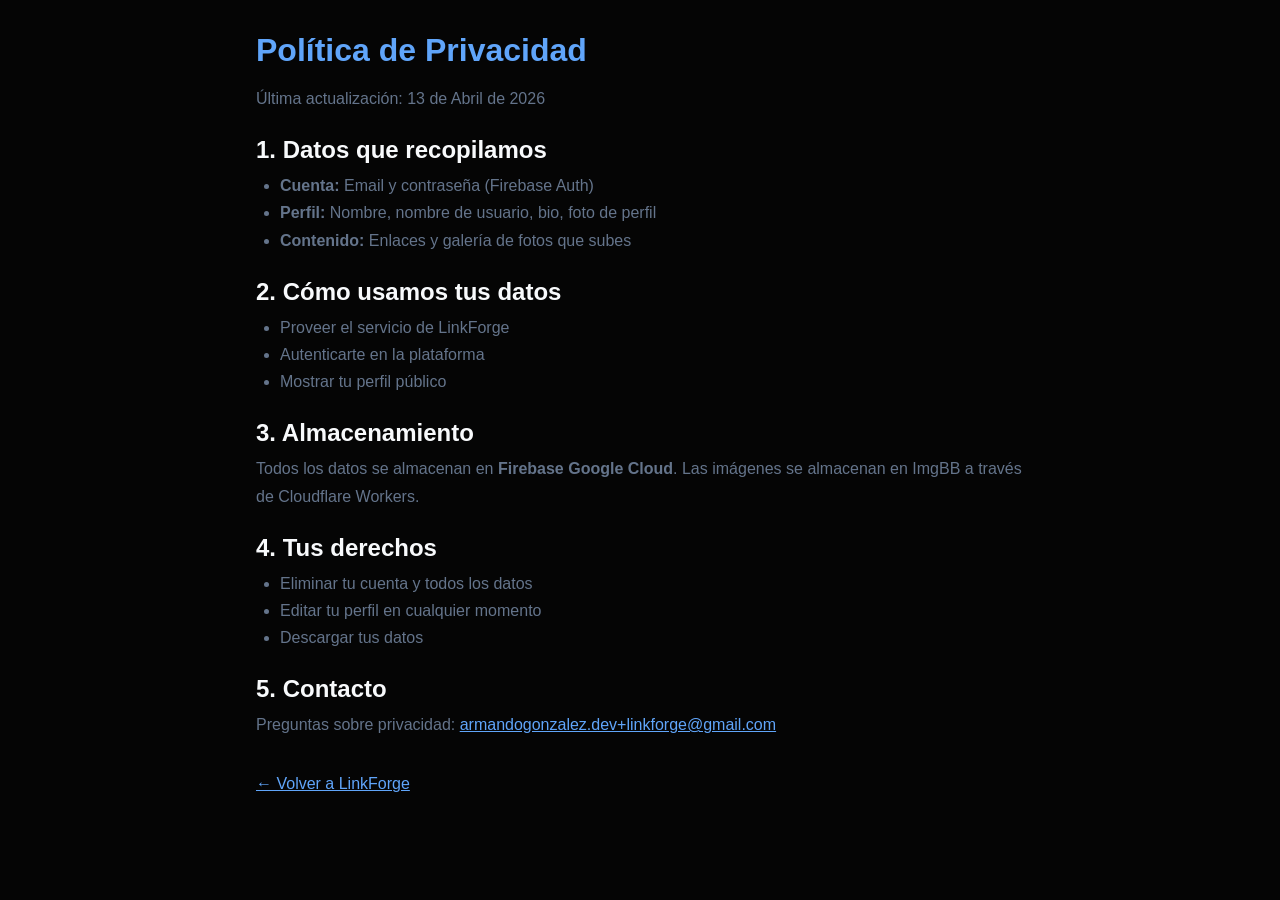
<file: privacy.html>
<!DOCTYPE html>
<html lang="es">
<head>
    <meta charset="UTF-8">
    <meta name="viewport" content="width=device-width, initial-scale=1.0">
    <title>Política de Privacidad | LinkForge</title>
    <link rel="stylesheet" href="style.css">
    <style>
        body { padding: 2rem 1rem; max-width: 800px; margin: 0 auto; }
        h1 { color: var(--primary-light); margin-bottom: 1rem; }
        h2 { color: var(--text-white); margin: 1.5rem 0 0.5rem; }
        p, li { color: var(--text-dim); line-height: 1.7; }
        ul { padding-left: 1.5rem; }
        a { color: var(--primary-light); }
    </style>
</head>
<body>
    <h1>Política de Privacidad</h1>
    <p>Última actualización: 13 de Abril de 2026</p>

    <h2>1. Datos que recopilamos</h2>
    <ul>
        <li><strong>Cuenta:</strong> Email y contraseña (Firebase Auth)</li>
        <li><strong>Perfil:</strong> Nombre, nombre de usuario, bio, foto de perfil</li>
        <li><strong>Contenido:</strong> Enlaces y galería de fotos que subes</li>
    </ul>

    <h2>2. Cómo usamos tus datos</h2>
    <ul>
        <li>Proveer el servicio de LinkForge</li>
        <li>Autenticarte en la plataforma</li>
        <li>Mostrar tu perfil público</li>
    </ul>

    <h2>3. Almacenamiento</h2>
    <p>Todos los datos se almacenan en <strong>Firebase Google Cloud</strong>. Las imágenes se almacenan en ImgBB a través de Cloudflare Workers.</p>

    <h2>4. Tus derechos</h2>
    <ul>
        <li>Eliminar tu cuenta y todos los datos</li>
        <li>Editar tu perfil en cualquier momento</li>
        <li>Descargar tus datos</li>
    </ul>

    <h2>5. Contacto</h2>
    <p>Preguntas sobre privacidad: <a href="mailto:armandogonzalez.dev+linkforge@gmail.com">armandogonzalez.dev+linkforge@gmail.com</a></p>

    <p style="margin-top: 2rem;"><a href="index.html">← Volver a LinkForge</a></p>
</body>
</html>
</file>
<file: style.css>
:root {
    --primary: #2563eb;
    --primary-light: #60a5fa;
    --secondary: #94a3b8;
    --accent: #00d9ff;
    --bg-dark: #050505;
    /* Más negro */
    --glass-bg: rgba(255, 255, 255, 0.02);
    --glass-border: rgba(255, 255, 255, 0.08);
    --text-white: #f8fafc;
    --text-dim: #64748b;
    --border-radius: 16px;
    --shadow: 0 8px 32px 0 rgba(0, 0, 0, 0.8);
}

@keyframes blob-bounce {

    0%,
    100% {
        transform: translate(0, 0) scale(1);
    }

    33% {
        transform: translate(30px, -50px) scale(1.1);
    }

    66% {
        transform: translate(-20px, 20px) scale(0.9);
    }
}

@keyframes slideUp {
    from {
        opacity: 0;
        transform: translateY(20px);
    }

    to {
        opacity: 1;
        transform: translateY(0);
    }
}

@keyframes fadeIn {
    from {
        opacity: 0;
    }

    to {
        opacity: 1;
    }
}

@keyframes scaleIn {
    from {
        opacity: 0;
        transform: scale(0.95);
    }

    to {
        opacity: 1;
        transform: scale(1);
    }
}

@keyframes pulse {

    0%,
    100% {
        opacity: 1;
    }

    50% {
        opacity: 0.5;
    }
}

@keyframes shimmer {
    0% {
        background-position: -200% 0;
    }

    100% {
        background-position: 200% 0;
    }
}

* {
    margin: 0;
    padding: 0;
    box-sizing: border-box;
}

body {
    font-family: 'Inter', sans-serif;
    background: var(--bg-dark);
    color: var(--text-white);
    min-height: 100vh;
    display: flex;
    flex-direction: column;
    overflow-x: hidden;
}

h1,
h2,
h3,
.logo {
    font-family: 'Space Grotesk', sans-serif;
}

/* Background Blobs */
.blob {
    position: fixed;
    border-radius: 50%;
    filter: blur(80px);
    z-index: -1;
    opacity: 0.35;
    animation: blob-bounce 20s infinite alternate cubic-bezier(0.45, 0, 0.55, 1);
}

.blob-1 {
    width: 400px;
    height: 400px;
    background: var(--primary);
    top: -100px;
    right: -100px;
}

.blob-2 {
    width: 350px;
    height: 350px;
    background: var(--accent);
    bottom: -50px;
    left: -100px;
    animation-delay: -5s;
}

.blob-3 {
    width: 300px;
    height: 300px;
    background: var(--primary-light);
    top: 40%;
    left: 20%;
    opacity: 0.15;
    animation-delay: -10s;
}

.logo {
    font-weight: 700;
    font-size: 1.5rem;
    letter-spacing: -1.5px;
    text-decoration: none;
    color: var(--text-white);
    transition: transform 0.3s ease, opacity 0.3s ease;
}

.logo:hover {
    transform: scale(1.05);
    opacity: 0.9;
}

.logo span {
    color: var(--primary);
}

.glass-nav {
    display: flex;
    justify-content: space-between;
    align-items: center;
    padding: 1rem 1rem;
    background: rgba(0, 0, 0, 0.3);
    backdrop-filter: blur(20px);
    border-bottom: 1px solid var(--glass-border);
    position: sticky;
    top: 0;
    z-index: 1000;
}

@media (min-width: 601px) {
    .glass-nav {
        padding: 1.25rem 5%;
    }
}

@media (min-width: 1200px) {
    .glass-nav {
        padding: 1.25rem 10%;
    }
}

.btn-primary,
.btn-secondary,
.btn-text {
    padding: 0.6rem 1rem;
    border-radius: var(--border-radius);
    border: none;
    cursor: pointer;
    font-weight: 600;
    transition: all 0.4s cubic-bezier(0.175, 0.885, 0.32, 1.275);
    display: inline-flex;
    align-items: center;
    justify-content: center;
    gap: 8px;
    font-size: 0.9rem;
}

@media (min-width: 601px) {

    .btn-primary,
    .btn-secondary,
    .btn-text {
        padding: 0.8rem 1.8rem;
        font-size: 1rem;
    }
}

.btn-primary {
    background: linear-gradient(135deg, var(--primary), var(--primary-light));
    color: white;
    box-shadow: 0 10px 20px -5px rgba(37, 99, 235, 0.4);
}

.btn-primary:hover {
    transform: translateY(-3px) scale(1.03);
    box-shadow: 0 15px 30px -5px rgba(37, 99, 235, 0.6);
}

.btn-secondary {
    background: var(--glass-bg);
    color: white;
    border: 1px solid var(--glass-border);
    backdrop-filter: blur(10px);
}

.btn-secondary:hover {
    background: rgba(255, 255, 255, 0.1);
    transform: translateY(-2px);
}

.btn-text {
    background: transparent;
    color: var(--text-dim);
}

.btn-text:hover {
    color: white;
}

.hidden {
    display: none !important;
}

/* App Container - Centrado Principal */
#app-container {
    flex: 1;
    display: flex;
    justify-content: center;
    align-items: center;
    padding: 1rem;
    width: 100%;
}

@media (min-width: 601px) {
    #app-container {
        padding: 2rem 5%;
    }
}

/* Glass Card Style */
.glass {
    background: var(--glass-bg);
    backdrop-filter: blur(20px);
    border: 1px solid var(--glass-border);
    border-radius: 24px;
    box-shadow: var(--shadow);
}

/* Hero Section */
.hero {
    text-align: center;
    max-width: 100%;
    animation: slideUp 0.8s ease-out;
}

@media (min-width: 601px) {
    .hero {
        max-width: 800px;
    }
}

.hero h1 {
    font-size: clamp(2.5rem, 8vw, 4.5rem);
    line-height: 1.1;
    margin-bottom: 1.5rem;
    font-weight: 700;
    letter-spacing: -2px;
}

.text-gradient {
    background: linear-gradient(to right, #60a5fa, #00d9ff);
    -webkit-background-clip: text;
    background-clip: text;
    -webkit-text-fill-color: transparent;
}

.hero p {
    font-size: 1.2rem;
    color: var(--text-dim);
    margin-bottom: 2.5rem;
    line-height: 1.6;
}

/* Modals */
.modal-overlay {
    position: fixed;
    top: 0;
    left: 0;
    width: 100%;
    height: 100%;
    background: rgba(0, 0, 0, 0.85);
    display: flex;
    justify-content: center;
    align-items: center;
    z-index: 2000;
    backdrop-filter: blur(12px);
    padding: 1rem;
    overflow-y: auto;
}

.modal-content {
    width: 90%;
    max-width: 400px;
    padding: 1.5rem;
    position: relative;
    animation: fadeInModal 0.5s cubic-bezier(0.165, 0.84, 0.44, 1);
}

@media (min-width: 601px) {
    .modal-content {
        padding: 2.5rem;
    }
}

.close-modal {
    position: absolute;
    top: 15px;
    right: 20px;
    background: transparent;
    border: none;
    color: var(--text-dim);
    font-size: 2rem;
    line-height: 1;
    cursor: pointer;
    transition: 0.3s;
    padding: 5px;
    display: flex;
    align-items: center;
    justify-content: center;
    border-radius: 50%;
}

.close-modal:hover {
    color: #ef4444;
    transform: scale(1.1) rotate(90deg);
    background: rgba(239, 68, 68, 0.1);
}

@keyframes fadeInModal {
    from {
        opacity: 0;
        transform: translateY(-30px);
    }

    to {
        opacity: 1;
        transform: translateY(0);
    }
}

/* Profile Card - Public View */
.profile-card {
    width: 100%;
    max-width: 500px;
    margin: 0 auto;
    padding: 4rem 2rem;
    text-align: center;
    animation: slideUp 0.8s ease-out;
}

.profile-img,
.profile-placeholder {
    width: 120px;
    height: 120px;
    border-radius: 50%;
    object-fit: cover;
    border: 4px solid var(--primary-light);
    margin: 0 auto 1.5rem;
    box-shadow: 0 10px 25px rgba(37, 99, 235, 0.4);
}

.profile-placeholder {
    background: rgba(255, 255, 255, 0.1);
    display: flex;
    align-items: center;
    justify-content: center;
    color: var(--text-dim);
}

.profile-img-small,
.profile-placeholder-small {
    width: 100px;
    height: 100px;
    border-radius: 50%;
    object-fit: cover;
    border: 3px solid var(--primary-light);
}

.profile-placeholder-small {
    background: rgba(255, 255, 255, 0.05);
    display: flex;
    align-items: center;
    justify-content: center;
    color: var(--text-dim);
}

.profile-title {
    font-size: 2.2rem;
    margin-bottom: 0.75rem;
    font-weight: 700;
}

.profile-bio {
    color: var(--text-dim);
    margin-bottom: 3rem;
    line-height: 1.6;
    font-size: 1.1rem;
}

.link-btn {
    display: block;
    width: 100%;
    padding: 1.25rem;
    margin-bottom: 1.25rem;
    text-decoration: none;
    color: white;
    font-weight: 600;
    transition: all 0.3s cubic-bezier(0.4, 0, 0.2, 1);
    background: rgba(255, 255, 255, 0.04);
    animation: slideUp 0.4s ease-out backwards;
}

.link-btn:nth-child(1) {
    animation-delay: 0.05s;
}

.link-btn:nth-child(2) {
    animation-delay: 0.1s;
}

.link-btn:nth-child(3) {
    animation-delay: 0.15s;
}

.link-btn:nth-child(4) {
    animation-delay: 0.2s;
}

.link-btn:nth-child(5) {
    animation-delay: 0.25s;
}

.link-btn:nth-child(6) {
    animation-delay: 0.3s;
}

.link-btn:nth-child(7) {
    animation-delay: 0.35s;
}

.link-btn:nth-child(8) {
    animation-delay: 0.4s;
}

.link-btn:nth-child(9) {
    animation-delay: 0.45s;
}

.link-btn:nth-child(10) {
    animation-delay: 0.5s;
}

border: 1px solid var(--glass-border);
border-radius: 16px;
}

.link-btn:hover {
    background: var(--primary);
    transform: scale(1.02) translateY(-4px);
    box-shadow: 0 12px 25px -5px rgba(37, 99, 235, 0.5);
    border-color: transparent;
}

/* Multimedia & Dashboard Enhancements */
.profile-upload-container {
    display: flex;
    flex-direction: column;
    align-items: center;
    gap: 1rem;
    margin-bottom: 2rem;
    padding-bottom: 2rem;
    border-bottom: 1px solid var(--glass-border);
}

.btn-sm {
    padding: 0.5rem 1rem;
    font-size: 0.85rem;
}

.link-info {
    display: flex;
    align-items: center;
    gap: 1rem;
}

.link-icon {
    width: 48px;
    height: 48px;
    color: var(--primary-light);
    flex-shrink: 0;
}

.video-container {
    position: relative;
    padding-bottom: 56.25%;
    /* 16:9 */
    height: 0;
    overflow: hidden;
    max-width: 100%;
    border-radius: 16px;
    margin: 1.5rem 0;
    border: 1px solid var(--glass-border);
}

.video-container iframe {
    position: absolute;
    top: 0;
    left: 0;
    width: 100%;
    height: 100%;
    border: 0;
}

.gallery-grid {
    display: grid;
    grid-template-columns: repeat(auto-fill, minmax(140px, 1fr));
    gap: 1rem;
    margin: 2rem 0;
}

.gallery-item {
    aspect-ratio: 1;
    border-radius: 12px;
    object-fit: cover;
    border: 1px solid var(--glass-border);
    transition: 0.3s;
}

.gallery-item:hover {
    transform: scale(1.05);
    border-color: var(--primary-light);
}

.modal-content h2 {
    font-size: 1.6rem;
    font-weight: 700;
    margin-bottom: 1.5rem;
}

.auth-switch a:hover {
    color: var(--primary-light);
    text-decoration: underline;
}

#btn-submit-auth:disabled {
    opacity: 0.5;
    cursor: not-allowed;
    pointer-events: all !important;
}

.username-field input {
    padding-right: 3rem;
}

/* Dashboard Tab Layout */
.dashboard-container {
    display: flex;
    flex-direction: column;
    gap: 0.75rem;
    width: 100%;
    max-width: 100%;
    margin: 0 auto;
    animation: fadeInModal 0.8s ease-out;
}

.sidebar-nav {
    display: flex;
    flex-wrap: nowrap;
    gap: 0.25rem;
    width: 100%;
    overflow-x: auto;
    padding: 0.25rem;
    -webkit-overflow-scrolling: touch;
    background: var(--glass-bg);
    border-radius: 12px;
    border: 1px solid var(--glass-border);
}

.tab-btn {
    width: auto;
    white-space: nowrap;
    text-align: center;
    padding: 0.5rem 0.6rem;
    background: transparent;
    border: none;
    color: var(--text-dim);
    font-size: 0.65rem;
    font-weight: 600;
    cursor: pointer;
    border-radius: 8px;
    display: flex;
    align-items: center;
    justify-content: center;
    gap: 4px;
    transition: 0.2s;
    flex: 1 0 auto;
}

.tab-btn span {
    display: inline;
}

.tab-btn i {
    width: 16px !important;
    height: 16px !important;
    flex-shrink: 0;
}

.tab-btn:hover {
    background: rgba(255, 255, 255, 0.05);
    color: var(--text-white);
}

.tab-btn.active {
    background: var(--primary);
    color: white;
}

.dashboard-content {
    background: var(--glass-bg);
    backdrop-filter: blur(20px);
    border: 1px solid var(--glass-border);
    border-radius: 12px;
    padding: 0.75rem;
    min-height: 250px;
    width: 100%;
    overflow-x: hidden;
}

.dashboard-content h3 {
    margin-bottom: 0.75rem;
    font-size: 0.85rem;
    color: var(--primary-light);
    letter-spacing: 0.5px;
    font-weight: 700;
    text-align: center;
}

.dashboard-content .input-field {
    padding: 0.6rem;
    margin-bottom: 0.75rem;
    font-size: 0.8rem;
    border-radius: 8px;
}

.dashboard-content .link-item {
    padding: 0.5rem;
    border-radius: 8px;
    margin-bottom: 0.5rem;
}

.dashboard-content .link-info {
    gap: 0.4rem;
    font-size: 0.8rem;
}

.dashboard-content .link-icon {
    width: 48px;
    height: 48px;
}

.dashboard-content .btn-primary,
.dashboard-content .btn-secondary {
    padding: 0.5rem 0.75rem;
    font-size: 0.75rem;
    border-radius: 8px;
}

.dashboard-content select.input-field {
    padding: 0.5rem;
    font-size: 0.8rem;
}

@media (max-width: 400px) {
    .sidebar-nav {
        gap: 0.15rem;
        padding: 0.25rem;
    }

    .tab-btn {
        padding: 0.4rem 0.5rem;
        font-size: 0.6rem;
    }

    .tab-btn i {
        width: 14px !important;
        height: 14px !important;
    }
}

@media (min-width: 769px) {
    .dashboard-container {
        display: grid;
        grid-template-columns: 220px 1fr;
        gap: 1.5rem;
        max-width: 1100px;
    }

    .sidebar-nav {
        display: flex;
        flex-direction: column;
        gap: 0.5rem;
        padding: 1rem;
        background: var(--glass-bg);
        border: 1px solid var(--glass-border);
        border-radius: 16px;
    }

    .tab-btn {
        width: 100%;
        text-align: left;
        justify-content: flex-start;
        padding: 0.8rem 1rem;
        font-size: 0.95rem;
        background: transparent;
        border: 1px solid transparent;
        border-radius: 10px;
        flex: none;
    }

    .tab-btn span {
        display: inline;
    }

    .tab-btn i {
        width: 18px !important;
        height: 18px !important;
    }

    .dashboard-content {
        padding: 1.5rem;
        min-height: 450px;
        border-radius: 16px;
    }

    .dashboard-content h3 {
        margin-bottom: 1.5rem;
        font-size: 1.2rem;
        text-align: left;
    }

    .dashboard-content .input-field {
        padding: 0.9rem;
        margin-bottom: 1.2rem;
        font-size: 1rem;
        border-radius: 10px;
    }

    .dashboard-content .link-item {
        padding: 1rem;
        border-radius: 12px;
        margin-bottom: 0.75rem;
    }

    .dashboard-content .link-info {
        gap: 0.75rem;
        font-size: 1rem;
    }

    .dashboard-content .link-icon {
        width: 48px;
        height: 48px;
    }

    .dashboard-content .btn-primary,
    .dashboard-content .btn-secondary {
        padding: 0.8rem 1.2rem;
        font-size: 0.95rem;
        border-radius: 10px;
    }
}


@media (min-width: 1200px) {
    .dashboard-container {
        grid-template-columns: 260px 1fr;
        gap: 2rem;
        max-width: 1200px;
    }

    .tab-btn {
        padding: 0.9rem 1.2rem;
        font-size: 1rem;
    }

    .dashboard-content {
        padding: 2rem;
        min-height: 500px;
    }
}

.input-field {
    width: 100%;
    padding: 1.1rem;
    margin-bottom: 1.5rem;
    background: rgba(255, 255, 255, 0.05);
    border: 1px solid var(--glass-border);
    border-radius: 14px;
    color: white;
    font-size: 1rem;
    transition: 0.3s cubic-bezier(0.4, 0, 0.2, 1);
}

.input-field:focus {
    outline: none;
    border-color: var(--primary);
    background: rgba(255, 255, 255, 0.08);
    box-shadow: 0 0 0 4px rgba(37, 99, 235, 0.15);
}

select.input-field {
    cursor: pointer;
}

select.input-field option {
    background: var(--bg-dark);
    color: var(--text-white);
    padding: 10px;
}

.share-url {
    margin-top: auto;
    padding: 1rem;
    background: rgba(37, 99, 235, 0.08);
    border-radius: 12px;
    font-size: 0.8rem;
    border: 1px dashed rgba(37, 99, 235, 0.3);
    word-break: break-all;
}

@media (min-width: 601px) {
    .share-url {
        padding: 1.5rem;
        font-size: 0.95rem;
        border-radius: 18px;
    }
}

.share-url a {
    color: var(--primary-light);
    font-weight: 700;
    text-decoration: none;
}

.link-item {
    display: flex;
    justify-content: space-between;
    align-items: center;
    padding: 1.25rem 1.5rem;
    margin-bottom: 1rem;
    border-radius: 16px;
    background: rgba(255, 255, 255, 0.03);
    border: 1px solid transparent;
    transition: 0.3s;
}

.link-item:hover {
    background: rgba(255, 255, 255, 0.06);
    border-color: var(--glass-border);
}

.add-link {
    margin-top: 2.5rem;
    padding-top: 2.5rem;
    border-top: 1px solid var(--glass-border);
}

/* Themes */
body.theme-default {
    background: var(--bg-dark);
}

body.theme-nebula {
    background: linear-gradient(135deg, #050505 0%, #0c1a44 50%, #1e3a8a 100%);
}

body.theme-midnight {
    background: linear-gradient(135deg, #0a0a0a 0%, #111827 100%);
}

.theme-nebula .link-btn {
    border-color: rgba(96, 165, 250, 0.4);
}

.theme-midnight .link-btn {
    border-color: rgba(71, 85, 105, 0.4);
}

/* Responsive - Mobile First */
@media (min-width: 769px) {
    .vip-tools-grid {
        grid-template-columns: repeat(2, 1fr);
    }
}

@media (min-width: 1200px) {
    .hero h1 {
        font-size: clamp(2.5rem, 8vw, 4.5rem);
    }
}

/* --- Footer Global --- */
.global-footer {
    padding: 1.5rem 1rem;
    text-align: center;
    color: var(--text-dim);
    font-size: 0.8rem;
    width: 100%;
    margin-top: auto;
}

.global-footer p {
    margin: 0;
    font-weight: 500;
}

.global-footer a {
    color: var(--primary-light);
    text-decoration: none;
    font-weight: 700;
    transition: all 0.3s cubic-bezier(0.4, 0, 0.2, 1);
    position: relative;
}

@media (min-width: 601px) {
    .global-footer {
        padding: 2rem 1rem;
        font-size: 0.9rem;
    }
}

.global-footer a::after {
    content: '';
    position: absolute;
    width: 0;
    height: 1px;
    bottom: -2px;
    left: 0;
    background-color: var(--primary);
    transition: width 0.3s ease;
}

.global-footer a:hover {
    color: var(--primary);
    text-shadow: 0 0 15px rgba(96, 165, 250, 0.5);
}

.global-footer a:hover::after {
    width: 100%;
}

/* Ajuste de Layout para Footer pegajoso al final */
body {
    display: flex;
    flex-direction: column;
    min-height: 100vh;
}

#app-container {
    flex: 1;
    /* Esto empuja el footer al final si el contenido es poco */
}

/* --- Toast Notifications --- */
.toast-container {
    position: fixed;
    bottom: 24px;
    right: 24px;
    z-index: 3000;
    display: flex;
    flex-direction: column;
    gap: 12px;
}

.toast {
    padding: 1rem 1.5rem;
    border-radius: 12px;
    font-weight: 600;
    font-size: 0.95rem;
    color: white;
    animation: slideUp 0.3s ease;
    box-shadow: 0 8px 24px rgba(0, 0, 0, 0.4);
}

.toast-success {
    background: linear-gradient(135deg, #10b981, #059669);
}

.toast-error {
    background: linear-gradient(135deg, #ef4444, #dc2626);
}

.toast-info {
    background: linear-gradient(135deg, #3b82f6, #2563eb);
}

/* --- Skeleton Loader --- */
.skeleton {
    background: linear-gradient(90deg, rgba(255, 255, 255, 0.05) 25%, rgba(255, 255, 255, 0.1) 50%, rgba(255, 255, 255, 0.05) 75%);
    background-size: 200% 100%;
    animation: shimmer 1.5s infinite;
    border-radius: 8px;
}

.skeleton-text {
    height: 16px;
    margin-bottom: 8px;
}

.skeleton-text-lg {
    height: 24px;
    width: 60%;
}

.skeleton-avatar {
    width: 120px;
    height: 120px;
    border-radius: 50%;
}

.skeleton-btn {
    height: 48px;
    width: 100%;
}

/* --- Tab Transitions --- */
.tab-content-enter {
    animation: fadeIn 0.3s ease, slideUp 0.3s ease;
}

/* --- Gallery Hover Effect --- */
.gallery-item {
    aspect-ratio: 1;
    border-radius: 12px;
    object-fit: cover;
    border: 1px solid var(--glass-border);
    transition: transform 0.3s ease, border-color 0.3s ease, box-shadow 0.3s ease;
}

.gallery-item:hover {
    transform: scale(1.05) translateY(-4px);
    border-color: var(--primary-light);
    box-shadow: 0 12px 24px rgba(37, 99, 235, 0.3);
}
</file>
